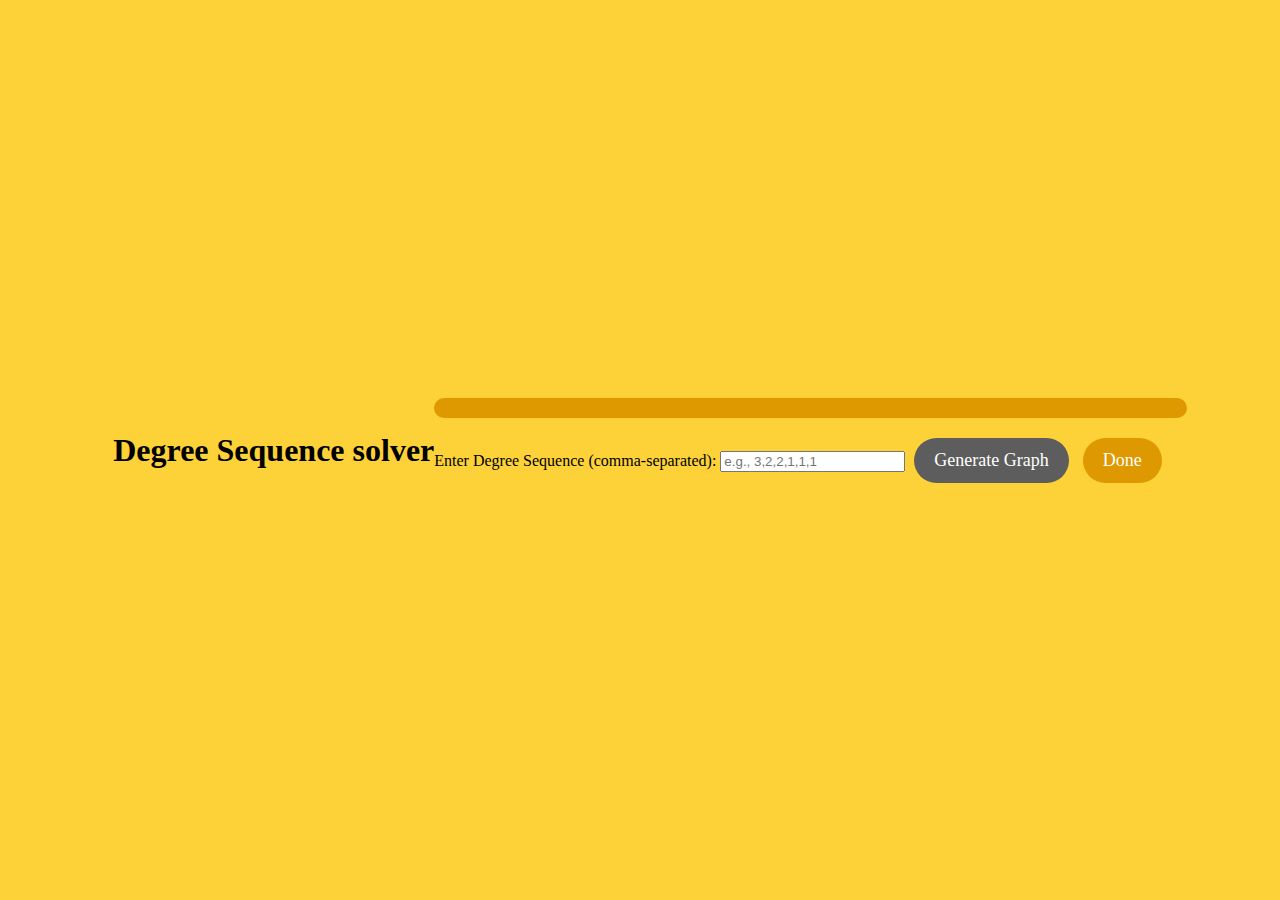
<file: index.html>
<!DOCTYPE html>
<html lang="en">
<head>
    <meta charset="UTF-8">
    <meta name="viewport" content="width=device-width, initial-scale=1.0">
    <title>Degree Sequence</title>
    <link rel="stylesheet" href="index.css">
</head>
<body>
    <header>
        <h1>Degree Sequence solver</h1>
    </header>
    <main>
        <div id="graph-container"></div>
        <div id="controls">
            <label for="degree-sequence">Enter Degree Sequence (comma-separated):</label>
            <input type="text" id="degree-sequence" placeholder="e.g., 3,2,2,1,1,1">
            <button id="generate-btn">Generate Graph</button>
            <button id="done-btn">Done</button>
        </div>
        <div id="message"></div>
    </main>
    <script src="https://d3js.org/d3.v7.min.js"></script>
    <script src="index.js"></script>
</body>
</html>
</file>
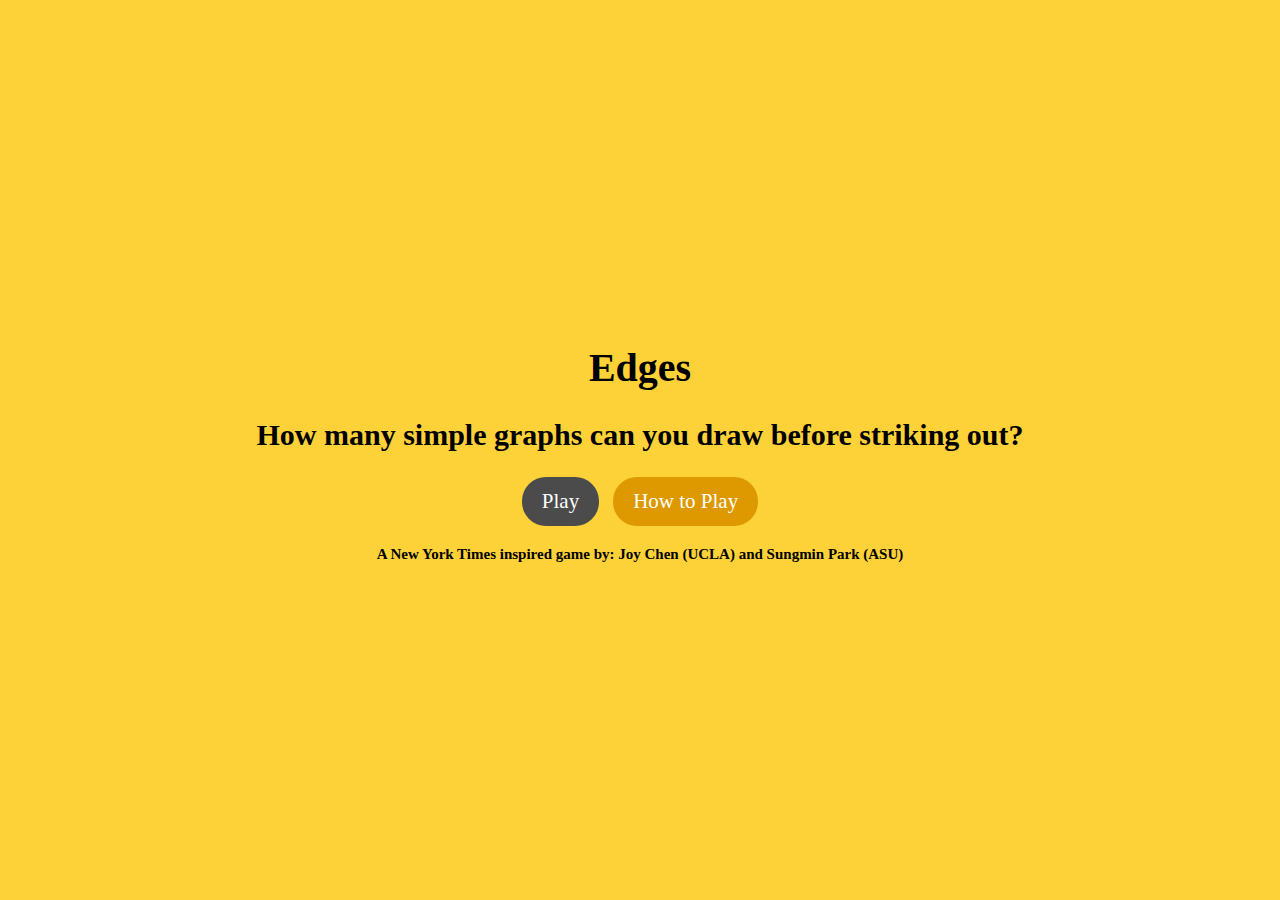
<file: initialscreen.html>
<!DOCTYPE html>
<html lang="en">
<head>
    <meta charset="UTF-8">
    <meta name="viewport" content="width=device-width, initial-scale=1.0">
    <title>Play Edges</title>
    <link rel="stylesheet" href="initialscreen.css">
</head>
<body>
    <header>
        <h1>Edges</h1>
        <h2>How many simple graphs can you draw before striking out?</h2>
        <div id="button-container">
            <button id="play-btn">Play</button>
            <button id="how-to-play-btn">How to Play</button>
        </div>
        <h4>A New York Times inspired game by: Joy Chen (UCLA) and Sungmin Park (ASU)</h4>
    </header>
    <main>
        <div id="instruction" class="modal">
            <div class="modal-content">
                <span class="close">&times;</span>
                <h3>How to Play</h3>
                <h4>Your objective is to draw a simple graph according to the degree sequence shown on the screen.</h4>
                <p>1. Click on the canvas to add circles.</p>
                <p>2. Click on an existing circle to start connecting it to another circle.</p>
                <p>3. Double-click on another circle to create an edge between them.</p>
                <p>4. Click on an edge to remove an edge.</p>
                <p>5. Repeat steps 2 and 3 to form the required graph.</p>
                <p>Tip: Use the "Clear" button to reset the entire canvas.</p>
                <p>Tip: Use the "Check" button to verify if the graph matches the degree sequence.</p>
            </div>
        </div>
    </main>

    <script src="initialscreen.js"></script>

</body>
</html>
</file>
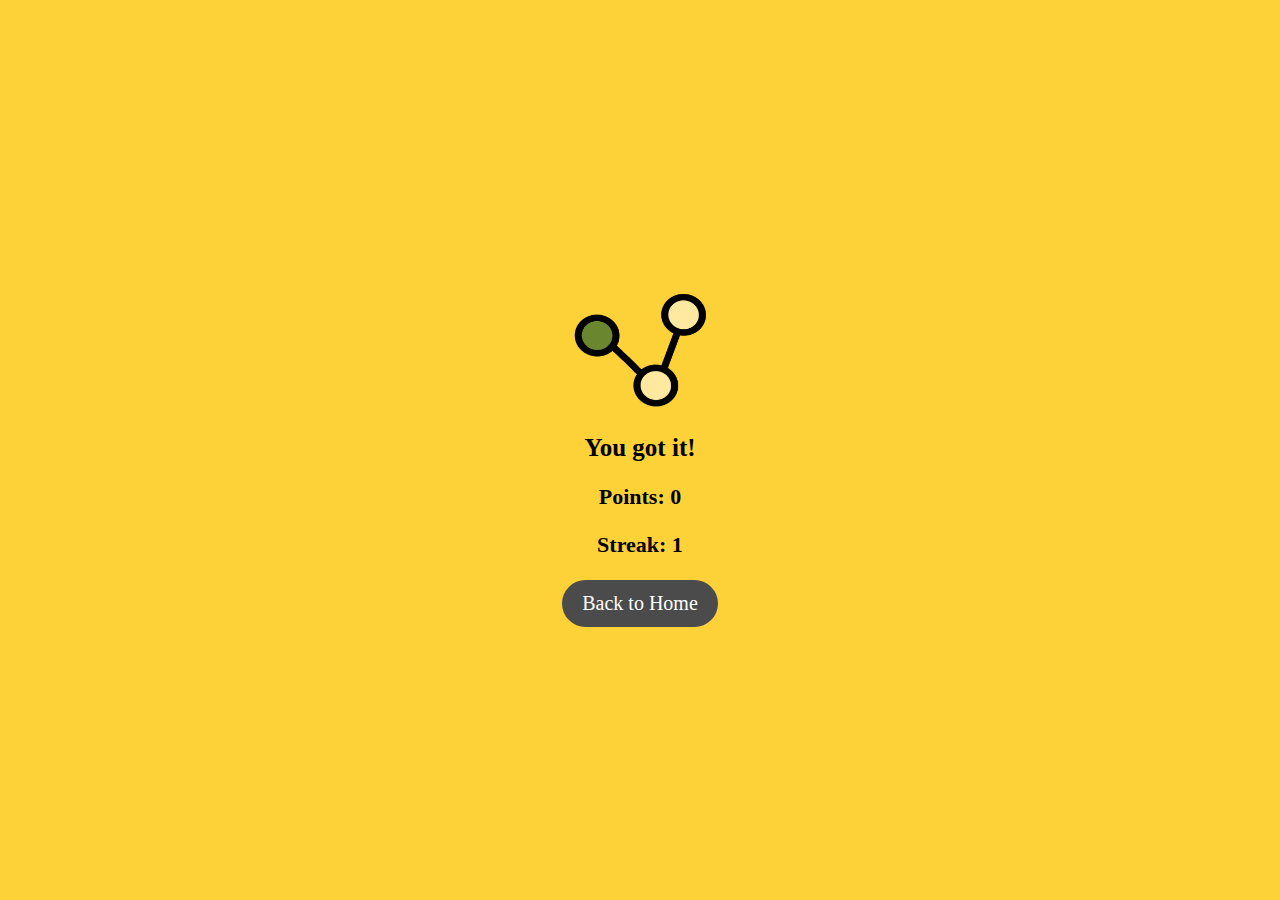
<file: result.html>
<!DOCTYPE html>
<html lang="en">
<head>
    <meta charset="UTF-8">
    <meta name="viewport" content="width=device-width, initial-scale=1.0">
    <title>End</title>
    <link rel="stylesheet" href="result.css">
</head>

<body>
    <header>
        <img src = "logo.png" width = "140" height = "140">
        <h1>You got it!</h1>
        <h3>Points: </h3> 
        <h3>Streak: </h3>
        <button id="back-btn">Back to Home</button>
    </header>

    <script src="result.js"></script>
</body>

</html>
</file>
<file: index.css>
body {
    font-family: 'Franklin Gothic Medium', 'Franklin Gothic';
    display: flex;
    justify-content: center;
    align-items: center;
    text-align: center;
    height: 100vh;
    width: 100%;
    margin: 0;
    background-color: #fdd238;
}

.subtitle {
    font-family: "Franklin Gothic";
    font-size: large;
}

h3 {
    font-size: 22px
}

.initial-screen, .container {
    text-align: center;
    width: 100%;
}

.initial-screen {
    display: flex;
    flex-direction: column;
    justify-content: center;
    align-items: center;
}

.hidden {
    display: none;
}

.container {
    text-align: center;
}

.header {
    margin-bottom: 20px;
    margin: 0;
    padding: 0;
}

#graph-container {
    position: relative;
    width: 100%;
    height: 100%;
    border: 10px solid #de9800;
    border-radius: 1.5rem;
    background-color: #fff;
    margin: 0 auto;
}

#graphCanvas {
    width: 100%;
    height: 100%;
}

#controls {
    margin-top: 20px;
}

button {
    font-family: 'Franklin Gothic Medium', 'ITC Franklin Gothic';
    margin: 0 5px;
    padding: 12px 20px;
    font-size: 18px;
    font-weight: 150px;
    border: none;
    background-color: #5d5d5d;
    color: #fff;
    cursor: pointer;
    transition: all 0.3s ease-in-out;
    border-radius: 1.5rem;
    display: inline;
    margin-right: 5px;
}

#start-btn {
    background-color: #5f8444;
}

#done-btn {
    background-color: #de9800;
}

button:hover {
    background-color: #3f3f3f;
    transform:  translateY(-4px);
}

#message {
    margin-top: 20px;
    font-size: 18px;
}

#how-to-play-btn {
    background-color: #de9800;
}

.modal {
    display: none;
    position: fixed;
    z-index: 1; /* Sit on top */
    left: 0;
    top: 0;
    width: 100%;
    height: 100%;
    overflow-y: scroll; /* Enable scroll if needed */
    background-color: #ffd332;
}
  
.modal-content {
    background-color: #ffffff;
    margin: 15% auto; /* 15% from the top and centered */
    padding: 20px;
    border: 10px solid #de9800;
    width: 80%;
    border-radius: 1.5rem;
}
  
.close {
    color: #636363;
    float: right;
    font-size: 30px;
    font-weight: bold;
}
  
.close:hover,
.close:focus {
    color: black;
    text-decoration: none;
    cursor: pointer;
}
</file>
<file: initialscreen.css>
body {
    font-family: 'Franklin Gothic Medium', 'Franklin Gothic';
    display: flex;
    justify-content: center;
    align-items: center;
    text-align: center;
    height: 100vh;
    width: 100%;
    margin: 0;
    background-color: #fdd238;
}

.header {
    margin-bottom: 20px;
    text-align: center;
}

.centered {
    text-align: center;
}

h1 {
    font-size: 40px;
}
  
h2 {
    font-size: 30px;
}

h3 {
    font-size: 25px
}

h4 {
    font-size: 15px
}
  
p {
    font-size: 15px;
    text-align: left;
}

button {
    font-family: 'Franklin Gothic Medium', 'ITC Franklin Gothic';
    margin: 0 5px;
    padding: 12px 20px;
    font-size: 21px;
    font-weight: 150px;
    border: none;
    color: #fff;
    cursor: pointer;
    transition: all 0.3s ease-in-out;
    border-radius: 1.5rem;
    display: inline;
    margin-right: 5px;
}

button:hover {
    transform:  translateY(-4px);
}

#play-btn {
    background-color: #4b4b4b;
}

#how-to-play-btn {
    background-color: #de9800;
}

.modal {
    display: none;
    position: fixed;
    align-self: center;
    left: 0;
    top: 0;
    width: 100%;
    height: 100%;
    background-color: #ffd332;
}
  
.modal-content {
    background-color: #ffffff;
    margin: 8% auto; /* 15% from the top and centered */
    padding: 20px;
    border: 10px solid #de9800;
    width: 40%;
    border-radius: 1.5rem;
    align-items: center;
}
  
.close {
    color: #636363;
    float: right;
    font-size: 30px;
    font-weight: bold;
}
  
.close:hover,
.close:focus {
    color: black;
    text-decoration: none;
    cursor: pointer;
}
</file>
<file: result.css>
body {
    font-family: 'Franklin Gothic Medium', 'Franklin Gothic';
    display: flex;
    justify-content: center;
    align-items: center;
    text-align: center;
    height: 100vh;
    width: 100%;
    margin: 0;
    background-color: #fdd238;
}

.subtitle {
    font-family: "Franklin Gothic";
    font-size: large;
}

h1 {
    font-size: 25px;
}
  
h2 {
    font-size: 35px;
}

h3 {
    font-size: 22px
}

#back-btn {
    background-color: #4b4b4b;
    padding: 12px 20px;
    font-size: 20px;
    font-family: 'Franklin Gothic Medium', 'ITC Franklin Gothic';
    border: none;
    color: #fff;
    cursor: pointer;
    border-radius: 1.5rem;
    transition: all 0.3s ease-in-out;
}

button:hover {
    transform:  translateY(-4px);
}
</file>
